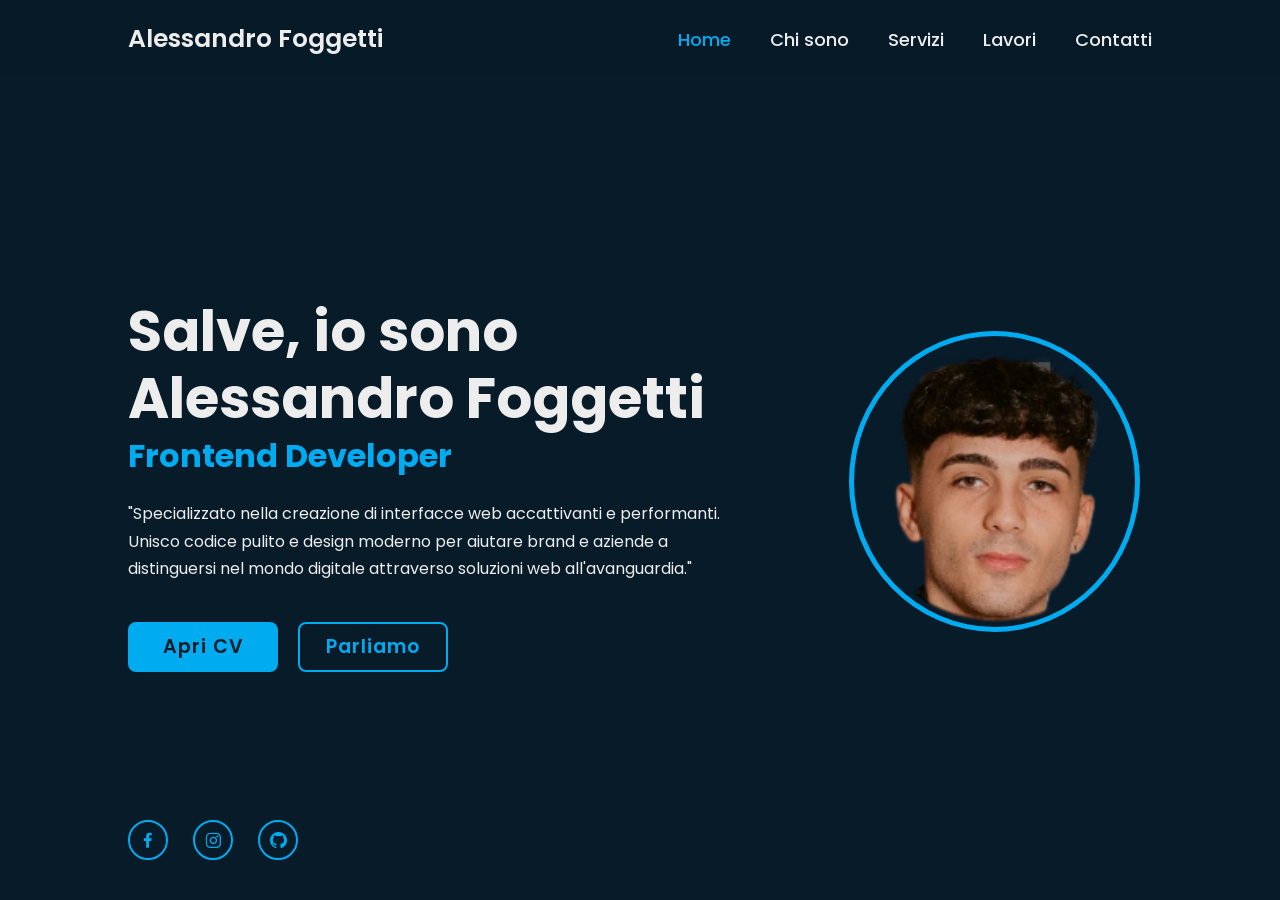
<file: index.html>
<!DOCTYPE html>
<html lang="it">
<head>
    <meta charset="UTF-8">
    <meta name="viewport" content="width=device-width, initial-scale=1.0">
    <meta name="description" content="Portfolio di Alessandro Foggetti - Frontend Developer specializzato in interfacce web moderne e performanti.">
    <title>Portfolio - Alessandro Foggetti</title>
    <link rel="stylesheet" href="css/index.css">
    <link href='https://unpkg.com/boxicons@2.1.4/css/boxicons.min.css' rel='stylesheet'>
</head>
<body>
<header class="header">
<a href="index.html" class="logo">Alessandro Foggetti</a>

<button class="menu-toggle" aria-label="Apri menu di navigazione" id="menuToggle">
    <i class='bx bx-menu'></i>
</button>

<nav class="navbar" id="navbar">
    <a href="index.html" class="active" id="nav_home">Home</a>
    <a href="html/chi_sono.html" id="nav_about">Chi sono</a>
    <a href="html/servizi.html" id="nav_services">Servizi</a>
    <a href="html/lavori.html" id="nav_works">Lavori</a>
    <a href="html/contatti.html" id="nav_contact">Contatti</a>
</nav>
</header> 

<section class="home" id="home">
    <div class="home-content">
        <h1 id="home_title">Salve, io sono Alessandro Foggetti</h1>
        <h3 id="home_subtitle">Frontend Developer</h3>
        <p id="home_desc">"Specializzato nella creazione di interfacce web accattivanti e performanti. Unisco codice pulito e design moderno per aiutare brand e aziende a distinguersi nel mondo digitale attraverso soluzioni web all'avanguardia."</p>
        <div class="btn-box">
            <a href="documenti/CurriculumVitae.pdf" target="_blank" id="btn_cv">Apri CV</a>
            <a href="https://wa.me/393299565019?text=Ciao%20Alessandro,%20ho%20visto%20il%20tuo%20portfolio!" target="_blank" id="btn_talk">Parliamo</a>
        </div>
    </div>
<div class="home-img">
        <div class="img-box">
            <img src="immagini/Immagine 2025-06-11 202450.png" alt="Foto di Alessandro Foggetti">
        </div>
    </div>
    <div class="home-sci">
        <a href="https://www.facebook.com/alessandro.foggetti0000" target="_blank" aria-label="Facebook di Alessandro"><i class="bx bxl-facebook"></i></a>
        <a href="https://www.instagram.com/alessandrofoggetti_" target="_blank" aria-label="Instagram di Alessandro"><i class="bx bxl-instagram"></i></a>
        <a href="https://github.com/Aletuber00" target="_blank" aria-label="GitHub di Alessandro"> <i class="bx bxl-github"></i></a>
    </div>

    <span class="home-imgHover"></span>
</section>

<script>
    // Hamburger menu toggle
    const menuToggle = document.getElementById('menuToggle');
    const navbar = document.getElementById('navbar');
    
    menuToggle.addEventListener('click', () => {
        navbar.classList.toggle('open');
        const icon = menuToggle.querySelector('i');
        icon.classList.toggle('bx-menu');
        icon.classList.toggle('bx-x');
    });

    // Chiudi il menu quando si clicca un link (mobile)
    document.querySelectorAll('.navbar a').forEach(link => {
        link.addEventListener('click', () => {
            navbar.classList.remove('open');
            const icon = menuToggle.querySelector('i');
            icon.classList.add('bx-menu');
            icon.classList.remove('bx-x');
        });
    });
</script>
</body>
</html>
</file>
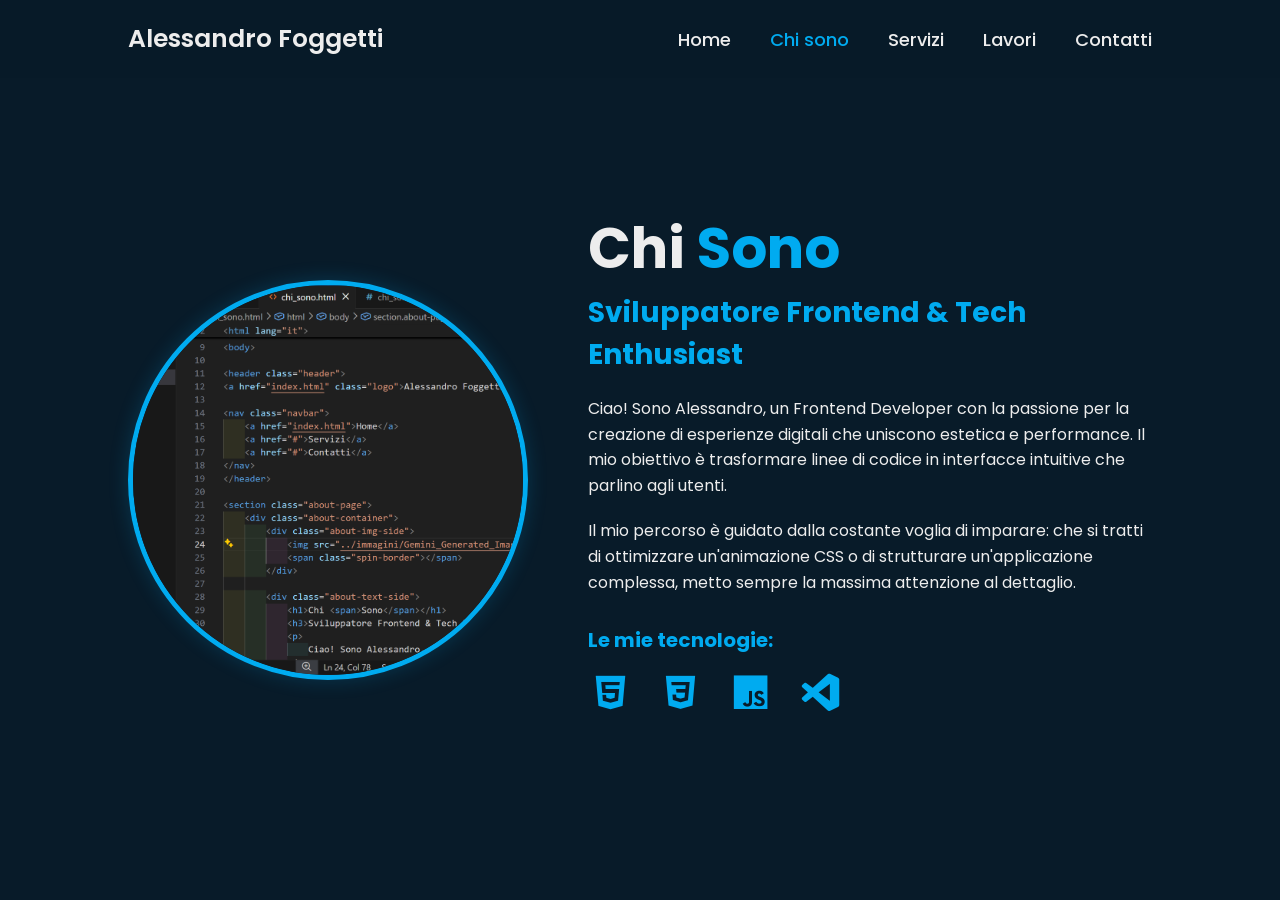
<file: html/chi_sono.html>
<!DOCTYPE html>
<html lang="it">
<head>
    <meta charset="UTF-8">
    <meta name="viewport" content="width=device-width, initial-scale=1.0">
    <meta name="description" content="Chi è Alessandro Foggetti - Sviluppatore Frontend con passione per interfacce intuitive e performanti.">
    <title>Chi Sono - Alessandro Foggetti</title>
    <link rel="stylesheet" href="../css/chi_sono.css"> 
    <link href='https://unpkg.com/boxicons@2.1.4/css/boxicons.min.css' rel='stylesheet'>
</head>
<body>

<header class="header">
<a href="../index.html" class="logo">Alessandro Foggetti</a>

<button class="menu-toggle" aria-label="Apri menu di navigazione" id="menuToggle">
    <i class='bx bx-menu'></i>
</button>

<nav class="navbar" id="navbar">
    <a href="../index.html">Home</a>
    <a href="chi_sono.html" class="active">Chi sono</a>
    <a href="servizi.html">Servizi</a>
    <a href="lavori.html">Lavori</a>
    <a href="contatti.html">Contatti</a>
</nav>
</header> 

<section class="about-page">
    <div class="about-container">
        <div class="about-img-side">
            <img src="../immagini/Gemini_Generated_Image_ks0p15ks0p15ks0p.png" alt="Foto di Alessandro Foggetti">
            <span class="spin-border"></span>
        </div>

        <div class="about-text-side">
            <h1>Chi <span>Sono</span></h1>
            <h3>Sviluppatore Frontend & Tech Enthusiast</h3>
            <p>
                Ciao! Sono Alessandro, un Frontend Developer con la passione per la creazione di esperienze digitali che uniscono estetica e performance. Il mio obiettivo è trasformare linee di codice in interfacce intuitive che parlino agli utenti.
            </p>
            <p>
                Il mio percorso è guidato dalla costante voglia di imparare: che si tratti di ottimizzare un'animazione CSS o di strutturare un'applicazione complessa, metto sempre la massima attenzione al dettaglio.
            </p>

            <div class="tech-stack">
                <h3>Le mie tecnologie:</h3>
                <div class="icons">
                    <i class='bx bxl-html5' aria-label="HTML5"></i>
                    <i class='bx bxl-css3' aria-label="CSS3"></i>
                    <i class='bx bxl-javascript' aria-label="JavaScript"></i>
                    <i class='bx bxl-visual-studio' aria-label="Visual Studio Code"></i>
                </div>
            </div>
        </div>
    </div>
</section>

<script>
    const menuToggle = document.getElementById('menuToggle');
    const navbar = document.getElementById('navbar');
    
    menuToggle.addEventListener('click', () => {
        navbar.classList.toggle('open');
        const icon = menuToggle.querySelector('i');
        icon.classList.toggle('bx-menu');
        icon.classList.toggle('bx-x');
    });

    document.querySelectorAll('.navbar a').forEach(link => {
        link.addEventListener('click', () => {
            navbar.classList.remove('open');
            const icon = menuToggle.querySelector('i');
            icon.classList.add('bx-menu');
            icon.classList.remove('bx-x');
        });
    });
</script>
</body>
</html>
</file>
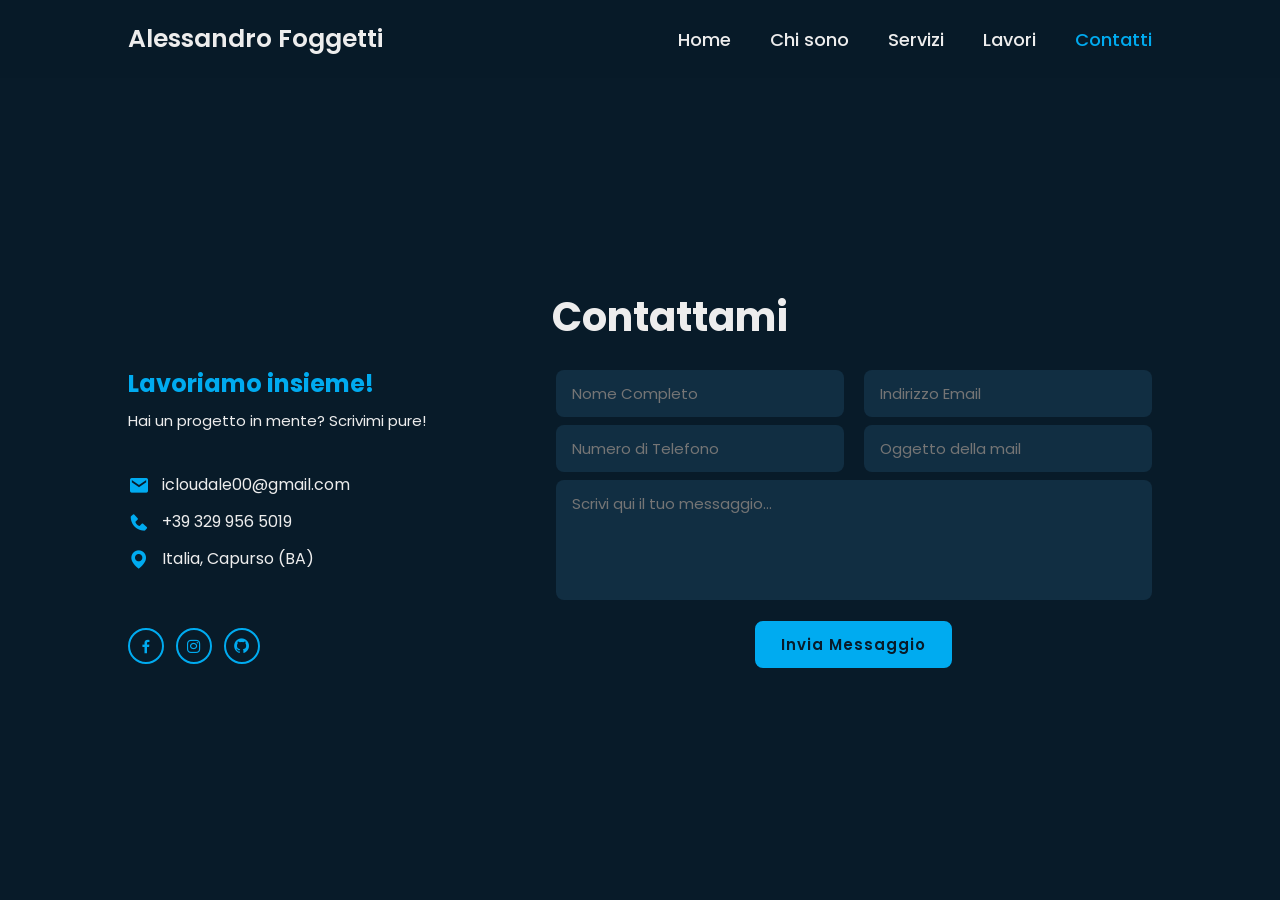
<file: html/contatti.html>
<!DOCTYPE html>
<html lang="it">

<head>
    <meta charset="UTF-8">
    <meta name="viewport" content="width=device-width, initial-scale=1.0">
    <meta name="description" content="Contatta Alessandro Foggetti per progetti web, collaborazioni e preventivi.">
    <title>Contatti - Alessandro Foggetti</title>
    <link rel="stylesheet" href="../css/contatti.css">
    <link href='https://unpkg.com/boxicons@2.1.4/css/boxicons.min.css' rel='stylesheet'>
</head>

<body>

    <header class="header">
        <a href="../index.html" class="logo">Alessandro Foggetti</a>

        <button class="menu-toggle" aria-label="Apri menu di navigazione" id="menuToggle">
            <i class='bx bx-menu'></i>
        </button>

        <nav class="navbar" id="navbar">
            <a href="../index.html">Home</a>
            <a href="chi_sono.html">Chi sono</a>
            <a href="servizi.html">Servizi</a>
            <a href="lavori.html">Lavori</a>
            <a href="contatti.html" class="active">Contatti</a>
        </nav>
    </header>

    <section class="contact">
        <h2 class="heading">Contattami</h2>

        <div class="contact-container">
            <div class="contact-info">
                <h3>Lavoriamo insieme!</h3>
                <p>Hai un progetto in mente? Scrivimi pure!</p>
                <br>
                <div class="info-list">
                    <div class="info-item">
                        <i class='bx bxs-envelope'></i>
                        <span>icloudale00@gmail.com</span>
                    </div>
                    <div class="info-item">
                        <i class='bx bxs-phone'></i>
                        <span>+39 329 956 5019</span>
                    </div>
                    <div class="info-item">
                        <i class='bx bxs-map'></i>
                        <span>Italia, Capurso (BA)</span>
                    </div>
                </div>
                <br>
                <div class="home-sci">
                    <a href="https://www.facebook.com/alessandro.foggetti0000" target="_blank"
                        aria-label="Facebook di Alessandro"><i class="bx bxl-facebook"></i></a>
                    <a href="https://www.instagram.com/alessandrofoggetti_" target="_blank"
                        aria-label="Instagram di Alessandro"><i class="bx bxl-instagram"></i></a>
                    <a href="https://github.com/Aletuber00" target="_blank" aria-label="GitHub di Alessandro"><i
                            class="bx bxl-github"></i></a>
                </div>
            </div>

            <form action="https://formspree.io/f/mlgoprvl" method="POST">
                <div class="input-box">
                    <input type="text" name="Nome" placeholder="Nome Completo" required>
                    <input type="email" name="Email" placeholder="Indirizzo Email" required>
                </div>
                <div class="input-box">
                    <input type="tel" name="Telefono" placeholder="Numero di Telefono">
                    <input type="text" name="Oggetto" placeholder="Oggetto della mail">
                </div>
                <textarea name="Messaggio" cols="30" rows="5" placeholder="Scrivi qui il tuo messaggio..."
                    required></textarea>

                <button type="submit" class="btn">Invia Messaggio</button>
            </form>
        </div>
    </section>

    <script>
        const menuToggle = document.getElementById('menuToggle');
        const navbar = document.getElementById('navbar');

        menuToggle.addEventListener('click', () => {
            navbar.classList.toggle('open');
            const icon = menuToggle.querySelector('i');
            icon.classList.toggle('bx-menu');
            icon.classList.toggle('bx-x');
        });

        document.querySelectorAll('.navbar a').forEach(link => {
            link.addEventListener('click', () => {
                navbar.classList.remove('open');
                const icon = menuToggle.querySelector('i');
                icon.classList.add('bx-menu');
                icon.classList.remove('bx-x');
            });
        });
    </script>
</body>

</html>
</file>
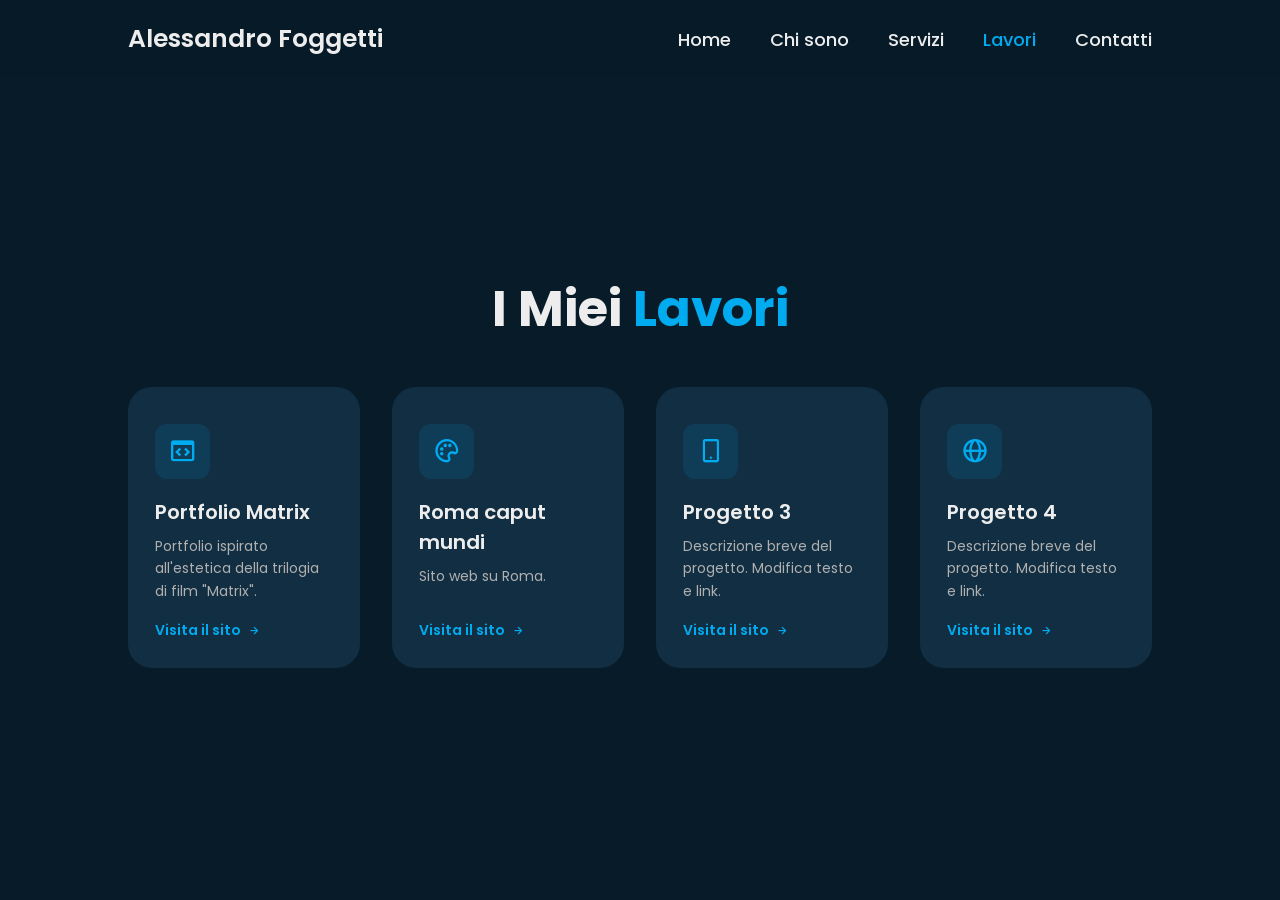
<file: html/lavori.html>
<!DOCTYPE html>
<html lang="it">

<head>
    <meta charset="UTF-8">
    <meta name="viewport" content="width=device-width, initial-scale=1.0">
    <meta name="description" content="I lavori e progetti di Alessandro Foggetti - Frontend Developer.">
    <title>Lavori - Alessandro Foggetti</title>
    <link rel="stylesheet" href="../css/lavori.css">
    <link href='https://unpkg.com/boxicons@2.1.4/css/boxicons.min.css' rel='stylesheet'>
</head>

<body>

    <header class="header">
        <a href="../index.html" class="logo">Alessandro Foggetti</a>

        <button class="menu-toggle" aria-label="Apri menu di navigazione" id="menuToggle">
            <i class='bx bx-menu'></i>
        </button>

        <nav class="navbar" id="navbar">
            <a href="../index.html">Home</a>
            <a href="chi_sono.html">Chi sono</a>
            <a href="servizi.html">Servizi</a>
            <a href="lavori.html" class="active">Lavori</a>
            <a href="contatti.html">Contatti</a>
        </nav>
    </header>

    <section class="lavori">
        <h2 class="heading">I Miei <span>Lavori</span></h2>

        <div class="lavori-container">
            <!-- LAVORO 1 -->
            <a href="https://matrix-portfolio-ivory.vercel.app" target="_blank" class="lavoro-card" id="lavoro_1">
                <div class="lavoro-icon">
                    <i class='bx bx-code-block'></i>
                </div>
                <h3>Portfolio Matrix</h3>
                <p>Portfolio ispirato all'estetica della trilogia di film "Matrix".</p>
                <span class="lavoro-link">Visita il sito <i class='bx bx-right-arrow-alt'></i></span>
            </a>

            <!-- LAVORO 2 -->
            <a href="https://roma-eosin-mu.vercel.app/" target="_blank" class="lavoro-card" id="lavoro_2">
                <div class="lavoro-icon">
                    <i class='bx bx-palette'></i>
                </div>
                <h3>Roma caput mundi</h3>
                <p>Sito web su Roma.</p>
                <span class="lavoro-link">Visita il sito <i class='bx bx-right-arrow-alt'></i></span>
            </a>

            <!-- LAVORO 3 -->
            <a href="#" target="_blank" class="lavoro-card" id="lavoro_3">
                <div class="lavoro-icon">
                    <i class='bx bx-mobile-alt'></i>
                </div>
                <h3>Progetto 3</h3>
                <p>Descrizione breve del progetto. Modifica testo e link.</p>
                <span class="lavoro-link">Visita il sito <i class='bx bx-right-arrow-alt'></i></span>
            </a>

            <!-- LAVORO 4 -->
            <a href="#" target="_blank" class="lavoro-card" id="lavoro_4">
                <div class="lavoro-icon">
                    <i class='bx bx-globe'></i>
                </div>
                <h3>Progetto 4</h3>
                <p>Descrizione breve del progetto. Modifica testo e link.</p>
                <span class="lavoro-link">Visita il sito <i class='bx bx-right-arrow-alt'></i></span>
            </a>
        </div>
    </section>

    <script>
        const menuToggle = document.getElementById('menuToggle');
        const navbar = document.getElementById('navbar');

        menuToggle.addEventListener('click', () => {
            navbar.classList.toggle('open');
            const icon = menuToggle.querySelector('i');
            icon.classList.toggle('bx-menu');
            icon.classList.toggle('bx-x');
        });

        document.querySelectorAll('.navbar a').forEach(link => {
            link.addEventListener('click', () => {
                navbar.classList.remove('open');
                const icon = menuToggle.querySelector('i');
                icon.classList.add('bx-menu');
                icon.classList.remove('bx-x');
            });
        });
    </script>
</body>

</html>
</file>
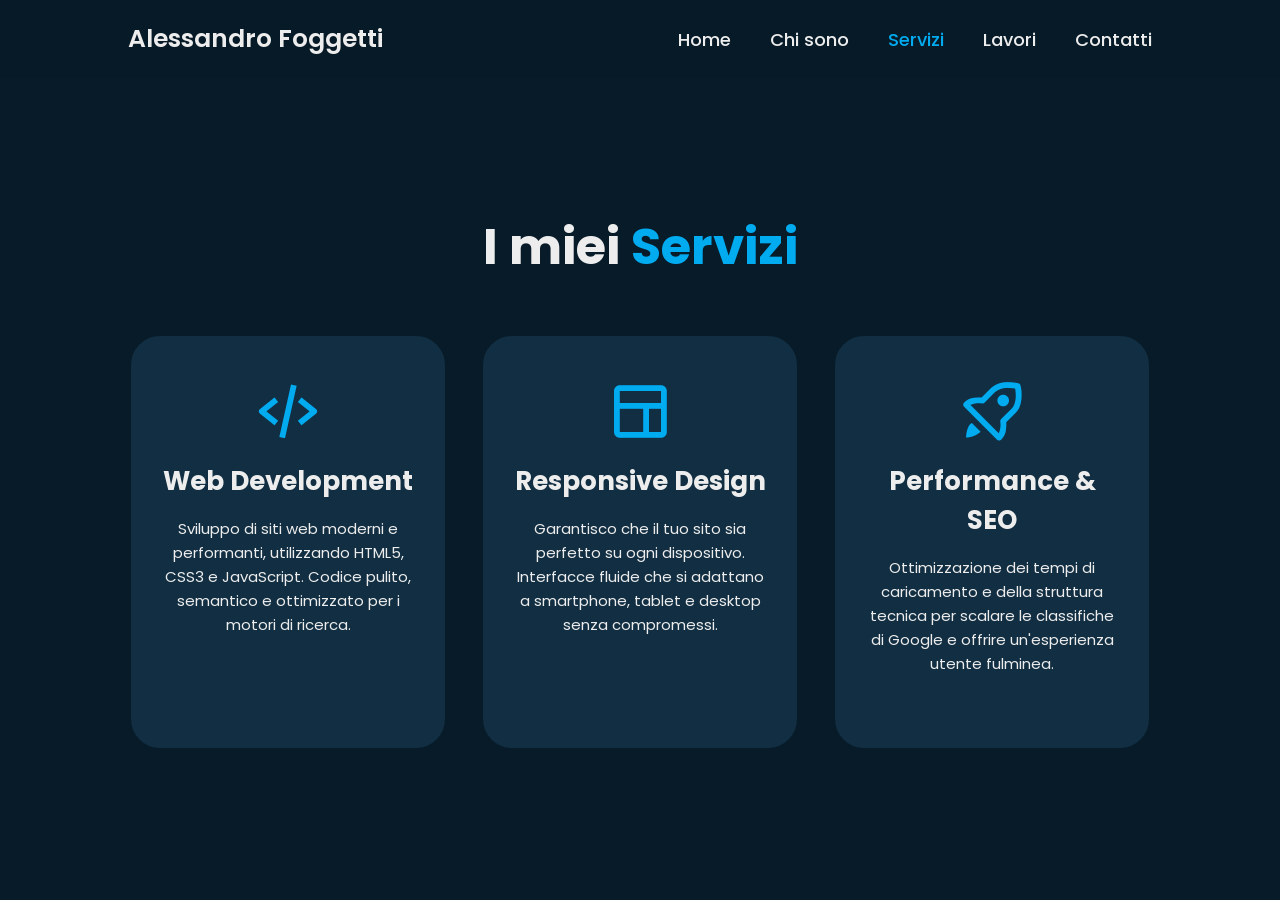
<file: html/servizi.html>
<!DOCTYPE html>
<html lang="it">
<head>
    <meta charset="UTF-8">
    <meta name="viewport" content="width=device-width, initial-scale=1.0">
    <meta name="description" content="Servizi di Alessandro Foggetti - Web Development, Responsive Design, Performance e SEO.">
    <title>Servizi - Alessandro Foggetti</title>
    <link rel="stylesheet" href="../css/servizi.css"> 
    <link href='https://unpkg.com/boxicons@2.1.4/css/boxicons.min.css' rel='stylesheet'>
</head>
<body>

<header class="header">
    <a href="../index.html" class="logo">Alessandro Foggetti</a>

    <button class="menu-toggle" aria-label="Apri menu di navigazione" id="menuToggle">
        <i class='bx bx-menu'></i>
    </button>

    <nav class="navbar" id="navbar">
        <a href="../index.html">Home</a>
        <a href="chi_sono.html">Chi sono</a>
        <a href="servizi.html" class="active">Servizi</a>
        <a href="lavori.html">Lavori</a>
        <a href="contatti.html">Contatti</a>
    </nav>
</header> 

<section class="services">
    <h2 class="heading">I miei <span>Servizi</span></h2>

    <div class="services-container">
        <div class="services-box">
            <i class='bx bx-code-alt'></i>
            <h3>Web Development</h3>
            <p>Sviluppo di siti web moderni e performanti, utilizzando HTML5, CSS3 e JavaScript. Codice pulito, semantico e ottimizzato per i motori di ricerca.</p>
        </div>

        <div class="services-box">
            <i class='bx bx-layout'></i>
            <h3>Responsive Design</h3>
            <p>Garantisco che il tuo sito sia perfetto su ogni dispositivo. Interfacce fluide che si adattano a smartphone, tablet e desktop senza compromessi.</p>
        </div>

        <div class="services-box">
            <i class='bx bx-rocket'></i>
            <h3>Performance & SEO</h3>
            <p>Ottimizzazione dei tempi di caricamento e della struttura tecnica per scalare le classifiche di Google e offrire un'esperienza utente fulminea.</p>
        </div>
    </div>
</section>

<script>
    const menuToggle = document.getElementById('menuToggle');
    const navbar = document.getElementById('navbar');
    
    menuToggle.addEventListener('click', () => {
        navbar.classList.toggle('open');
        const icon = menuToggle.querySelector('i');
        icon.classList.toggle('bx-menu');
        icon.classList.toggle('bx-x');
    });

    document.querySelectorAll('.navbar a').forEach(link => {
        link.addEventListener('click', () => {
            navbar.classList.remove('open');
            const icon = menuToggle.querySelector('i');
            icon.classList.add('bx-menu');
            icon.classList.remove('bx-x');
        });
    });
</script>
</body>
</html>
</file>
<file: css/index.css>
/* --- IMPORTAZIONE FONT --- */
@import url('https://fonts.googleapis.com/css2?family=Poppins:wght@300;400;500;600;700;800;900&display=swap');

/* KEYFRAMES ANIMATION */
@keyframes showRight {
    100% {
        width: 0;
    }
}

@keyframes fadeInUp {
    from { opacity: 0; transform: translateY(30px); }
    to { opacity: 1; transform: translateY(0); }
}

* {
    margin: 0;
    padding: 0;
    box-sizing: border-box;
    font-family: 'Poppins', sans-serif;
}

body {
    background: #081b29;
    color: #ededed;
    overflow: hidden;
}

/* HEADER & NAVBAR */
.header {
    position: fixed;
    top: 0;
    left: 0;
    width: 100%;
    padding: 20px 10%;
    background: rgba(8, 27, 41, 0.92);
    backdrop-filter: blur(10px);
    -webkit-backdrop-filter: blur(10px);
    display: flex;
    justify-content: space-between;
    align-items: center;
    z-index: 100;
    transition: .3s;
}

.logo {
    position: relative;
    font-size: 25px;
    color: #ededed;
    text-decoration: none;
    font-weight: 600;
}

.logo::before {
    content: '';
    position: absolute;
    top: 0;
    right: 0;
    width: 100%;
    height: 100%;
    background: #081b29;
    animation: showRight 1s ease forwards;
    animation-delay: .4s;
}

/* Hamburger toggle button */
.menu-toggle {
    display: none;
    background: none;
    border: none;
    color: #ededed;
    font-size: 28px;
    cursor: pointer;
    z-index: 200;
    padding: 5px;
    line-height: 1;
}

.menu-toggle:focus-visible {
    outline: 2px solid #00abf0;
    outline-offset: 3px;
    border-radius: 4px;
}

.navbar a {
    font-size: 18px;
    color: #ededed;
    text-decoration: none;
    font-weight: 500;
    margin-left: 35px;
    transition: .3s;
}

.navbar a:hover,
.navbar a.active {
    color: #00abf0;
}

/* Focus visibile per accessibilità tastiera */
.navbar a:focus-visible {
    outline: 2px solid #00abf0;
    outline-offset: 4px;
    border-radius: 3px;
}

/* HOME SECTION */
.home {
    height: 100vh;
    display: flex;
    align-items: center;
    justify-content: space-between;
    padding: 70px 10% 0;
}

.home-content {
    max-width: 600px;
}

.home-content h1 {
    position: relative;
    font-size: 56px;
    font-weight: 700;
    line-height: 1.2;
}

.home-content h1::before {
    content: '';
    position: absolute;
    top: 0;
    right: 0;
    width: 100%;
    height: 100%;
    background: #081b29;
    animation: showRight 1s ease forwards;
    animation-delay: 1s;
}

.home-content h3 {
    position: relative;
    font-size: 32px;
    font-weight: 700;
    color: #00abf0;
}

.home-content h3::before {
    content: '';
    position: absolute;
    top: 0;
    right: 0;
    width: 100%;
    height: 100%;
    background: #081b29;
    animation: showRight 1s ease forwards;
    animation-delay: 1.3s;
}

.home-content p {
    position: relative;
    font-size: 16px;
    margin: 20px 0 40px;
    line-height: 1.7;
}

.home-content p::before {
    content: '';
    position: absolute;
    top: 0;
    right: 0;
    width: 100%;
    height: 100%;
    background: #081b29;
    animation: showRight 1s ease forwards;
    animation-delay: 1s;
}

/* BUTTONS */
.home-content .btn-box {
    position: relative;
    display: flex;
    gap: 20px;
    flex-wrap: wrap;
}

.home-content .btn-box::before {
    content: '';
    position: absolute;
    top: 0;
    right: 0;
    width: 100%;
    height: 100%;
    background: #081b29;
    animation: showRight 1s ease forwards;
    animation-delay: 1.9s;
    z-index: 2;
}

.btn-box a {
    position: relative;
    display: inline-flex;
    justify-content: center;
    align-items: center;
    width: 150px;
    height: 50px;
    background: #00abf0;
    border: 2px solid #00abf0;
    border-radius: 8px;
    font-size: 19px;
    color: #081b29;
    text-decoration: none;
    font-weight: 600;
    letter-spacing: 1px;
    z-index: 1;
    overflow: hidden;
    transition: .5s;
}

.btn-box a:focus-visible {
    outline: 2px solid #fff;
    outline-offset: 3px;
    border-radius: 8px;
}

.btn-box a:hover {
    color: #00abf0;
}

.btn-box a:nth-child(2) {
    background: transparent;
    color: #00abf0;
}

.btn-box a:nth-child(2):hover {
    color: #081b29;
}

.btn-box a:nth-child(2)::before {
    background: #00abf0;
}

.btn-box a::before {
    content: '';
    position: absolute;
    top: 0;
    left: 0;
    width: 0;
    height: 100%;
    background: #081b29;
    z-index: -1;
    transition: .5s;
}

.btn-box a:hover::before {
    width: 100%;
}

/* SOCIAL ICONS */
.home-sci {
    position: absolute;
    bottom: 40px;
    width: 170px;
    display: flex;
    justify-content: space-between;
}

.home-sci::before {
    content: '';
    position: absolute;
    top: 0;
    right: 0;
    width: 100%;
    height: 100%;
    background: #081b29;
    animation: showRight 1s ease forwards;
    animation-delay: 2.5s;
    z-index: 2;
}

.home-sci a {
    position: relative;
    display: inline-flex;
    justify-content: center;
    align-items: center;
    width: 40px;
    height: 40px;
    background: transparent;
    border: 2px solid #00abf0;
    border-radius: 50%;
    font-size: 20px;
    color: #00abf0;
    text-decoration: none;
    z-index: 1;
    overflow: hidden;
    transition: .5s;
}

.home-sci a:focus-visible {
    outline: 2px solid #fff;
    outline-offset: 3px;
}

.home-sci a:hover {
    color: #081b29;
}

.home-sci a::before {
    content: '';
    position: absolute;
    top: 0;
    left: 0;
    width: 0;
    height: 100%;
    background: #00abf0;
    z-index: -1;
    transition: .5s;
}

.home-sci a:hover::before {
    width: 100%;
}

/* IMMAGINE A DESTRA */
.home-img {
    width: 400px;
    height: 400px;
    position: relative;
    display: flex;
    justify-content: center;
    align-items: center;
}

.home-img img {
    width: 160%;
    border-radius: 50%;
    border: 5px solid #00abf0;
    transition: .5s;
}

.home-img img:hover {
    box-shadow: 0 0 25px #00abf0;
}

/* Effetto comparsa immagine */
.home-img::after {
    content: '';
    position: absolute;
    top: 0;
    right: 0;
    width: 100%;
    height: 100%;
    background: #081b29;
    animation: showRight 1s ease forwards;
    animation-delay: 2.2s;
    z-index: 2;
}

/* Stile base per i selettori lingua */
.lang-selector span {
    transition: .3s;
    color: #ededed;
    font-weight: 500;
    cursor: pointer;
}

.lang-selector span.active-lang {
    color: #00abf0 !important;
    text-shadow: 0 0 10px #00abf0;
}



/* =============================================
   RESPONSIVE DESIGN
   ============================================= */

/* Tablet e Laptop piccoli */
@media (max-width: 1024px) {
    .header {
        padding: 20px 5%;
    }

    .home {
        padding: 70px 5% 0;
    }

    .home-content h1 {
        font-size: 44px;
    }

    .home-img {
        width: 350px;
        height: 350px;
    }


}

/* Smartphone (Breakpoint principale) */
@media (max-width: 768px) {
    body {
        overflow-y: auto;
    }

    /* Mostra il pulsante hamburger */
    .menu-toggle {
        display: block;
    }

    .navbar {
        position: fixed;
        top: 0;
        right: -100%;
        width: 260px;
        height: 100vh;
        background: rgba(8, 27, 41, 0.97);
        backdrop-filter: blur(15px);
        -webkit-backdrop-filter: blur(15px);
        display: flex;
        flex-direction: column;
        padding: 90px 30px 40px;
        transition: right .35s ease;
        z-index: 150;
        box-shadow: -5px 0 30px rgba(0,0,0,.3);
    }

    .navbar.open {
        right: 0;
    }

    .navbar a {
        margin: 0;
        padding: 15px 0;
        font-size: 18px;
        border-bottom: 1px solid rgba(255,255,255,.06);
    }

    .home {
        flex-direction: column-reverse;
        justify-content: center;
        text-align: center;
        padding-top: 80px;
        padding-bottom: 30px;
        height: auto;
        min-height: 100vh;
        gap: 15px;
    }

    .home-img {
        width: 250px;
        height: 250px;
        flex-shrink: 0;
    }

    .home-img img {
        width: 100%;
    }

    .home-content {
        max-width: 100%;
    }

    .home-content h1 {
        font-size: 32px;
    }

    .home-content h3 {
        font-size: 22px;
    }

    .home-content p {
        font-size: 15px;
        margin: 15px 0 30px;
    }

    .home-content .btn-box {
        justify-content: center;
    }

    .btn-box a {
        width: 140px;
        font-size: 16px;
    }

    .home-sci {
        position: relative;
        bottom: 0;
        margin: 20px auto 0;
        width: 170px;
    }


}

/* Smartphone molto piccoli (iPhone SE, etc) */
@media (max-width: 450px) {
    .home-content h1 {
        font-size: 26px;
    }

    .home-content h3 {
        font-size: 20px;
    }

    .btn-box {
        flex-direction: column;
        align-items: center;
    }

    .btn-box a {
        width: 100%;
        max-width: 240px;
        height: 48px;
    }

    .home-img {
        width: 180px;
        height: 180px;
    }
}
</file>
<file: css/chi_sono.css>
/* --- IMPORTAZIONE FONT --- */
@import url('https://fonts.googleapis.com/css2?family=Poppins:wght@300;400;500;600;700;800;900&display=swap');

* {
    margin: 0;
    padding: 0;
    box-sizing: border-box;
    font-family: 'Poppins', sans-serif;
}

body {
    background: #081b29;
    color: #ededed;
    overflow: hidden;
}

/* --- HEADER & NAVBAR --- */
.header {
    position: fixed;
    top: 0;
    left: 0;
    width: 100%;
    padding: 20px 10%;
    background: rgba(8, 27, 41, 0.92);
    backdrop-filter: blur(10px);
    -webkit-backdrop-filter: blur(10px);
    display: flex;
    justify-content: space-between;
    align-items: center;
    z-index: 1000;
    transition: .3s;
}
.logo {
    position: relative;
    font-size: 25px;
    color: #ededed;
    text-decoration: none;
    font-weight: 600;
}

/* Hamburger toggle button */
.menu-toggle {
    display: none;
    background: none;
    border: none;
    color: #ededed;
    font-size: 28px;
    cursor: pointer;
    z-index: 200;
    padding: 5px;
    line-height: 1;
}

.menu-toggle:focus-visible {
    outline: 2px solid #00abf0;
    outline-offset: 3px;
    border-radius: 4px;
}

.navbar a {
    font-size: 18px;
    color: #ededed;
    text-decoration: none;
    font-weight: 500;
    margin-left: 35px;
    transition: .3s;
}

.navbar a:hover,
.navbar a.active {
    color: #00abf0;
}

.navbar a:focus-visible {
    outline: 2px solid #00abf0;
    outline-offset: 4px;
    border-radius: 3px;
}

/* --- LAYOUT PAGINA CHI SONO --- */
.about-page {
    height: 100vh;
    display: flex;
    align-items: center;
    justify-content: center;
    padding: 80px 10% 20px;
}

.about-container {
    display: flex;
    align-items: center;
    gap: 60px;
    animation: fadeIn 1.2s ease forwards;
}

@keyframes fadeIn {
    from { opacity: 0; transform: translateY(20px); }
    to { opacity: 1; transform: translateY(0); }
}

/* --- IMMAGINE --- */
.about-img-side {
    position: relative;
    width: 400px;
    height: 400px;
    flex-shrink: 0;
}

.about-img-side img {
    width: 100%;
    height: 100%;
    object-fit: cover;
    border-radius: 50%;
    border: 5px solid #00abf0;
    box-shadow: 0 0 20px rgba(0, 171, 240, 0.2);
}

/* --- TESTO --- */
.about-text-side {
    max-width: 600px;
}

.about-text-side h1 {
    font-size: 56px;
    font-weight: 700;
    line-height: 1.2;
}

.about-text-side h1 span {
    color: #00abf0;
}

.about-text-side h3 {
    font-size: 28px;
    font-weight: 700;
    color: #00abf0;
    margin: 10px 0 20px;
}

.about-text-side p {
    font-size: 16px;
    margin-bottom: 20px;
    line-height: 1.6;
}

/* --- TECH STACK --- */
.tech-stack {
    margin: 30px 0;
}

.tech-stack h3 {
    font-size: 20px;
    margin-bottom: 15px;
}

.icons {
    display: flex;
    gap: 25px;
}

.icons i {
    font-size: 45px;
    color: #00abf0;
    transition: .3s;
    cursor: pointer;
}

.icons i:hover {
    transform: translateY(-8px);
    text-shadow: 0 0 15px #00abf0;
}

/* --- BOTTONE TORNA HOME --- */
.btn-box {
    margin-top: 30px;
}

.btn-box a {
    display: inline-flex;
    justify-content: center;
    align-items: center;
    width: 180px;
    height: 50px;
    background: transparent;
    border: 2px solid #00abf0;
    border-radius: 8px;
    font-size: 18px;
    color: #00abf0;
    text-decoration: none;
    font-weight: 600;
    letter-spacing: 1px;
    transition: .5s;
}

.btn-box a:hover {
    background: #00abf0;
    color: #081b29;
    box-shadow: 0 0 20px #00abf0;
}

.btn-box a:focus-visible {
    outline: 2px solid #fff;
    outline-offset: 3px;
}

/* --- RESPONSIVE CHI SONO --- */

/* Tablet e schermi medi */
@media (max-width: 991px) {
    .header {
        padding: 20px 5%;
    }

    .about-page {
        padding: 120px 5% 60px;
    }

    .about-container {
        flex-direction: column;
        text-align: center;
        gap: 40px;
    }
    
    .about-img-side {
        width: 280px;
        height: 280px;
    }

    .about-text-side h1 {
        font-size: 40px;
    }
    
    .icons {
        justify-content: center;
        flex-wrap: wrap;
    }
}

/* Smartphone (max 768px) */
@media (max-width: 768px) {
    body {
        overflow-y: auto;
    }

    .about-page {
        height: auto;
        min-height: 100vh;
        padding-bottom: 40px;
    }

    /* Mostra hamburger */
    .menu-toggle {
        display: block;
    }

    .navbar {
        position: fixed;
        top: 0;
        right: -100%;
        width: 260px;
        height: 100vh;
        background: rgba(8, 27, 41, 0.97);
        backdrop-filter: blur(15px);
        -webkit-backdrop-filter: blur(15px);
        display: flex;
        flex-direction: column;
        padding: 90px 30px 40px;
        transition: right .35s ease;
        z-index: 150;
        box-shadow: -5px 0 30px rgba(0,0,0,.3);
    }

    .navbar.open {
        right: 0;
    }

    .navbar a {
        margin: 0;
        padding: 15px 0;
        font-size: 18px;
        border-bottom: 1px solid rgba(255,255,255,.06);
    }

    .about-text-side h3 {
        font-size: 24px;
    }

    .about-text-side p {
        font-size: 15px;
    }
}

/* Smartphone piccoli (max 480px) */
@media (max-width: 480px) {
    .about-img-side {
        width: 200px;
        height: 200px;
    }

    .about-text-side h1 {
        font-size: 32px;
    }

    .icons i {
        font-size: 35px;
    }

    .btn-box a {
        width: 100%;
    }
}
</file>
<file: css/contatti.css>
@import url('https://fonts.googleapis.com/css2?family=Poppins:wght@300;400;500;600;700;800;900&display=swap');

* {
    margin: 0;
    padding: 0;
    box-sizing: border-box;
    font-family: 'Poppins', sans-serif;
}

body {
    background: #081b29;
    color: #ededed;
    overflow: hidden;
}

/* --- HEADER & NAVBAR --- */
.header {
    position: fixed;
    top: 0;
    left: 0;
    width: 100%;
    padding: 20px 10%;
    background: rgba(8, 27, 41, 0.92);
    backdrop-filter: blur(10px);
    -webkit-backdrop-filter: blur(10px);
    display: flex;
    justify-content: space-between;
    align-items: center;
    z-index: 1000;
    transition: .3s;
}

.logo {
    font-size: 25px;
    color: #ededed;
    text-decoration: none;
    font-weight: 600;
}

/* Hamburger toggle button */
.menu-toggle {
    display: none;
    background: none;
    border: none;
    color: #ededed;
    font-size: 28px;
    cursor: pointer;
    z-index: 200;
    padding: 5px;
    line-height: 1;
}

.menu-toggle:focus-visible {
    outline: 2px solid #00abf0;
    outline-offset: 3px;
    border-radius: 4px;
}

.navbar a {
    font-size: 18px;
    color: #ededed;
    text-decoration: none;
    font-weight: 500;
    margin-left: 35px;
    transition: .3s;
}

.navbar a:hover,
.navbar a.active {
    color: #00abf0;
}

.navbar a:focus-visible {
    outline: 2px solid #00abf0;
    outline-offset: 4px;
    border-radius: 3px;
}

/* SECTION CONTACT */
.contact {
    height: 100vh;
    display: flex;
    flex-direction: column;
    justify-content: center;
    align-items: center;
    padding: 70px 10% 15px;
}

.heading {
    font-size: 40px;
    margin-left: 60px;
    margin-bottom: 1.2rem;
    text-align: center;
}

.heading span {
    color: #00abf0;
}

.contact-container {
    display: flex;
    justify-content: center;
    align-items: flex-start;
    gap: 30px;
    width: 100%;
}

/* INFO LATERALE */
.contact-info {
    flex: 1;
}

.contact-info h3 {
    font-size: 24px;
    color: #00abf0;
    margin-bottom: 8px;
}

.contact-info p {
    font-size: 15px;
    margin-bottom: 15px;
}

.info-list .info-item {
    display: flex;
    align-items: center;
    gap: 12px;
    margin-bottom: 12px;
}

.info-item i {
    font-size: 22px;
    color: #00abf0;
    flex-shrink: 0;
}

.info-item span {
    font-size: 16px;
    word-break: break-word;
}

.contact-info .home-sci {
    margin-top: 20px;
    display: flex;
    gap: 12px;
}

.home-sci a {
    width: 36px;
    height: 36px;
    border: 2px solid #00abf0;
    border-radius: 50%;
    display: inline-flex;
    justify-content: center;
    align-items: center;
    color: #00abf0;
    font-size: 18px;
    transition: .5s;
    text-decoration: none;
}

.home-sci a:hover {
    background: #00abf0;
    color: #081b29;
    box-shadow: 0 0 15px #00abf0;
}

.home-sci a:focus-visible {
    outline: 2px solid #fff;
    outline-offset: 3px;
}

/* FORM STYLING */
form {
    flex: 1.5;
    width: 100%;
    text-align: center;
}

form .input-box {
    display: flex;
    justify-content: space-between;
    flex-wrap: wrap;
    gap: 20px;
}

form .input-box input,
form textarea {
    width: 100%;
    padding: 10px 14px;
    font-size: 15px;
    color: #ededed;
    background: #112e42;
    border-radius: 8px;
    border: 2px solid transparent;
    margin: 4px 0;
    transition: .3s;
    font-family: 'Poppins', sans-serif;
}

form .input-box input {
    flex: 1;
    min-width: 0;
}

form textarea {
    resize: none;
    height: 120px;
}

form .input-box input:focus,
form textarea:focus {
    border-color: #00abf0;
    box-shadow: 0 0 10px #00abf0;
    outline: none;
}

.btn {
    display: inline-block;
    padding: 10px 24px;
    background: #00abf0;
    border-radius: 8px;
    border: 2px solid #00abf0;
    color: #081b29;
    font-size: 15px;
    font-weight: 600;
    letter-spacing: 1px;
    cursor: pointer;
    transition: .5s;
    margin-top: 10px;
    font-family: 'Poppins', sans-serif;
}

.btn:hover {
    background: transparent;
    color: #00abf0;
    box-shadow: 0 0 20px #00abf0;
}

.btn:focus-visible {
    outline: 2px solid #fff;
    outline-offset: 3px;
}

/* --- RESPONSIVE CONTATTI --- */

@media (max-width: 900px) {
    .header {
        padding: 20px 5%;
    }

    .contact {
        padding: 120px 5% 40px;
    }

    .heading {
        font-size: 40px;
        margin-bottom: 2rem;
    }

    .contact-container {
        flex-direction: column;
        gap: 40px;
    }

    .contact-info {
        text-align: center;
        order: 2;
    }

    .info-list .info-item {
        justify-content: center;
    }

    .contact-info .home-sci {
        justify-content: center;
    }

    form {
        order: 1;
    }

    form .input-box {
        flex-direction: column;
    }

    form .input-box input {
        width: 100%;
    }
}

@media (max-width: 768px) {

    body {
        overflow-y: auto;
    }

    .contact {
        height: auto;
        min-height: 100vh;
        padding-bottom: 40px;
    }

    /* Mostra hamburger */
    .menu-toggle {
        display: block;
    }

    .navbar {
        position: fixed;
        top: 0;
        right: -100%;
        width: 260px;
        height: 100vh;
        background: rgba(8, 27, 41, 0.97);
        backdrop-filter: blur(15px);
        -webkit-backdrop-filter: blur(15px);
        display: flex;
        flex-direction: column;
        padding: 90px 30px 40px;
        transition: right .35s ease;
        z-index: 150;
        box-shadow: -5px 0 30px rgba(0, 0, 0, .3);
    }

    .navbar.open {
        right: 0;
    }

    .navbar a {
        margin: 0;
        padding: 15px 0;
        font-size: 18px;
        border-bottom: 1px solid rgba(255, 255, 255, .06);
    }
}

/* Smartphone molto piccoli (max 480px) */
@media (max-width: 480px) {
    .heading {
        font-size: 32px;
    }

    .contact-info h3 {
        font-size: 24px;
    }

    .info-item span {
        font-size: 16px;
    }

    .btn {
        width: 100%;
    }
}
</file>
<file: css/lavori.css>
@import url('https://fonts.googleapis.com/css2?family=Poppins:wght@300;400;500;600;700;800;900&display=swap');

@keyframes fadeInUp {
    from { opacity: 0; transform: translateY(30px); }
    to { opacity: 1; transform: translateY(0); }
}

* {
    margin: 0;
    padding: 0;
    box-sizing: border-box;
    font-family: 'Poppins', sans-serif;
}

body {
    background: #081b29;
    color: #ededed;
    overflow: hidden;
}

/* --- HEADER & NAVBAR --- */
.header {
    position: fixed;
    top: 0;
    left: 0;
    width: 100%;
    padding: 20px 10%;
    background: rgba(8, 27, 41, 0.92);
    backdrop-filter: blur(10px);
    -webkit-backdrop-filter: blur(10px);
    display: flex;
    justify-content: space-between;
    align-items: center;
    z-index: 1000;
    transition: .3s;
}

.logo {
    font-size: 25px;
    color: #ededed;
    text-decoration: none;
    font-weight: 600;
}

/* Hamburger toggle button */
.menu-toggle {
    display: none;
    background: none;
    border: none;
    color: #ededed;
    font-size: 28px;
    cursor: pointer;
    z-index: 200;
    padding: 5px;
    line-height: 1;
}

.menu-toggle:focus-visible {
    outline: 2px solid #00abf0;
    outline-offset: 3px;
    border-radius: 4px;
}

.navbar a {
    font-size: 18px;
    color: #ededed;
    text-decoration: none;
    font-weight: 500;
    margin-left: 35px;
    transition: .3s;
}

.navbar a:hover,
.navbar a.active {
    color: #00abf0;
}

.navbar a:focus-visible {
    outline: 2px solid #00abf0;
    outline-offset: 4px;
    border-radius: 3px;
}

/* --- SEZIONE LAVORI --- */
.lavori {
    height: 100vh;
    display: flex;
    flex-direction: column;
    justify-content: center;
    align-items: center;
    padding: 80px 10% 40px;
}

.heading {
    font-size: 50px;
    font-weight: 700;
    margin-bottom: 2.5rem;
    text-align: center;
}

.heading span {
    color: #00abf0;
}

.lavori-container {
    display: grid;
    grid-template-columns: repeat(4, 1fr);
    gap: 2rem;
    width: 100%;
    max-width: 1100px;
}

.lavoro-card {
    background: #112e42;
    border: 2px solid transparent;
    border-radius: 1.5rem;
    padding: 35px 25px 25px;
    text-decoration: none;
    color: #ededed;
    display: flex;
    flex-direction: column;
    transition: all .4s ease;
    animation: fadeInUp .8s ease both;
}

.lavoro-card:nth-child(1) { animation-delay: .1s; }
.lavoro-card:nth-child(2) { animation-delay: .2s; }
.lavoro-card:nth-child(3) { animation-delay: .3s; }
.lavoro-card:nth-child(4) { animation-delay: .4s; }

.lavoro-card:hover {
    border-color: #00abf0;
    transform: translateY(-8px);
    box-shadow: 0 10px 40px rgba(0, 171, 240, 0.15);
}

.lavoro-card:focus-visible {
    outline: 2px solid #00abf0;
    outline-offset: 4px;
    border-radius: 1.5rem;
}

.lavoro-icon {
    width: 55px;
    height: 55px;
    border-radius: 12px;
    background: rgba(0, 171, 240, 0.12);
    display: flex;
    justify-content: center;
    align-items: center;
    margin-bottom: 18px;
}

.lavoro-icon i {
    font-size: 28px;
    color: #00abf0;
}

.lavoro-card h3 {
    font-size: 20px;
    font-weight: 600;
    margin-bottom: 8px;
}

.lavoro-card p {
    font-size: 14px;
    color: #b0b0b0;
    line-height: 1.6;
    margin-bottom: 18px;
    flex-grow: 1;
}

.lavoro-link {
    display: inline-flex;
    align-items: center;
    gap: 6px;
    font-size: 14px;
    font-weight: 600;
    color: #00abf0;
    transition: gap .3s;
}

.lavoro-card:hover .lavoro-link {
    gap: 12px;
}

/* --- RESPONSIVE --- */

@media (max-width: 1024px) {
    .header {
        padding: 20px 5%;
    }

    .lavori {
        padding: 80px 5% 30px;
    }

    .heading {
        font-size: 40px;
    }

    .lavori-container {
        grid-template-columns: repeat(2, 1fr);
        gap: 1.5rem;
    }
}

@media (max-width: 768px) {
    body {
        overflow-y: auto;
    }

    .lavori {
        height: auto;
        min-height: 100vh;
        padding-bottom: 40px;
    }

    /* Mostra hamburger */
    .menu-toggle {
        display: block;
    }

    .navbar {
        position: fixed;
        top: 0;
        right: -100%;
        width: 260px;
        height: 100vh;
        background: rgba(8, 27, 41, 0.97);
        backdrop-filter: blur(15px);
        -webkit-backdrop-filter: blur(15px);
        display: flex;
        flex-direction: column;
        padding: 90px 30px 40px;
        transition: right .35s ease;
        z-index: 150;
        box-shadow: -5px 0 30px rgba(0,0,0,.3);
    }

    .navbar.open {
        right: 0;
    }

    .navbar a {
        margin: 0;
        padding: 15px 0;
        font-size: 18px;
        border-bottom: 1px solid rgba(255,255,255,.06);
    }

    .heading {
        font-size: 32px;
        margin-bottom: 1.5rem;
    }

    .lavori-container {
        grid-template-columns: repeat(2, 1fr);
        gap: 1rem;
    }

    .lavoro-card {
        padding: 25px 20px 20px;
    }

    .lavoro-card h3 {
        font-size: 18px;
    }

    .lavoro-card p {
        font-size: 13px;
    }
}

@media (max-width: 480px) {
    .lavori-container {
        grid-template-columns: 1fr 1fr;
        gap: .8rem;
    }

    .heading {
        font-size: 28px;
    }

    .lavoro-icon {
        width: 45px;
        height: 45px;
    }

    .lavoro-icon i {
        font-size: 22px;
    }

    .lavoro-card h3 {
        font-size: 16px;
    }

    .lavoro-card p {
        font-size: 12px;
        margin-bottom: 12px;
    }

    .lavoro-link {
        font-size: 12px;
    }
}
</file>
<file: css/servizi.css>
@import url('https://fonts.googleapis.com/css2?family=Poppins:wght@300;400;500;600;700;800;900&display=swap');

* {
    margin: 0;
    padding: 0;
    box-sizing: border-box;
    font-family: 'Poppins', sans-serif;
}

body {
    background: #081b29;
    color: #ededed;
    overflow: hidden;
}

/* --- HEADER & NAVBAR --- */
.header {
    position: fixed;
    top: 0;
    left: 0;
    width: 100%;
    padding: 20px 10%;
    background: rgba(8, 27, 41, 0.92);
    backdrop-filter: blur(10px);
    -webkit-backdrop-filter: blur(10px);
    display: flex;
    justify-content: space-between;
    align-items: center;
    z-index: 1000;
    transition: .3s;
}

.logo {
    font-size: 25px;
    color: #ededed;
    text-decoration: none;
    font-weight: 600;
}

/* Hamburger toggle button */
.menu-toggle {
    display: none;
    background: none;
    border: none;
    color: #ededed;
    font-size: 28px;
    cursor: pointer;
    z-index: 200;
    padding: 5px;
    line-height: 1;
}

.menu-toggle:focus-visible {
    outline: 2px solid #00abf0;
    outline-offset: 3px;
    border-radius: 4px;
}

.navbar a {
    font-size: 18px;
    color: #ededed;
    text-decoration: none;
    font-weight: 500;
    margin-left: 35px;
    transition: .3s;
}

.navbar a:hover,
.navbar a.active {
    color: #00abf0;
}

.navbar a:focus-visible {
    outline: 2px solid #00abf0;
    outline-offset: 4px;
    border-radius: 3px;
}

/* SECTION SERVICES */
.services {
    height: 100vh;
    display: flex;
    flex-direction: column;
    justify-content: center;
    align-items: center;
    padding: 80px 10% 20px;
}

.heading {
    font-size: 50px;
    margin-bottom: 3rem;
    text-align: center;
}

.heading span {
    color: #00abf0;
}

.services-container {
    display: grid;
    grid-template-columns: repeat(3, 1fr);
    gap: 2rem;
    width: 100%;
}

.services-box {
    background: #112e42;
    padding: 40px 30px;
    border-radius: 2rem;
    border: .2rem solid #081b29;
    text-align: center;
    transition: .5s ease;
}

.services-box:hover {
    border-color: #00abf0;
    transform: scale(1.03);
    box-shadow: 0 0 20px #00abf0;
}

.services-box i {
    font-size: 70px;
    color: #00abf0;
    margin-bottom: 1rem;
}

.services-box h3 {
    font-size: 26px;
    margin-bottom: 1rem;
}

.services-box p {
    font-size: 15px;
    margin-bottom: 2rem;
    line-height: 1.6;
}

/* --- RESPONSIVE SERVIZI --- */

@media (max-width: 991px) {
    .header {
        padding: 20px 5%;
    }

    .services {
        padding: 120px 5% 40px;
    }
    
    .services-container {
        grid-template-columns: repeat(2, 1fr);
        gap: 1.5rem;
    }
}

@media (max-width: 768px) {
    body {
        overflow-y: auto;
    }

    .services {
        height: auto;
        min-height: 100vh;
        padding-bottom: 40px;
    }

    /* Mostra hamburger */
    .menu-toggle {
        display: block;
    }

    .navbar {
        position: fixed;
        top: 0;
        right: -100%;
        width: 260px;
        height: 100vh;
        background: rgba(8, 27, 41, 0.97);
        backdrop-filter: blur(15px);
        -webkit-backdrop-filter: blur(15px);
        display: flex;
        flex-direction: column;
        padding: 90px 30px 40px;
        transition: right .35s ease;
        z-index: 150;
        box-shadow: -5px 0 30px rgba(0,0,0,.3);
    }

    .navbar.open {
        right: 0;
    }

    .navbar a {
        margin: 0;
        padding: 15px 0;
        font-size: 18px;
        border-bottom: 1px solid rgba(255,255,255,.06);
    }

    .heading {
        font-size: 35px;
        margin-bottom: 2rem;
    }

    .services-container {
        grid-template-columns: 1fr;
    }

    .services-box {
        padding: 30px 20px;
    }
}

@media (max-width: 480px) {
    .services-box i {
        font-size: 50px;
    }

    .services-box h3 {
        font-size: 22px;
    }

    .heading {
        font-size: 30px;
    }
}
</file>
